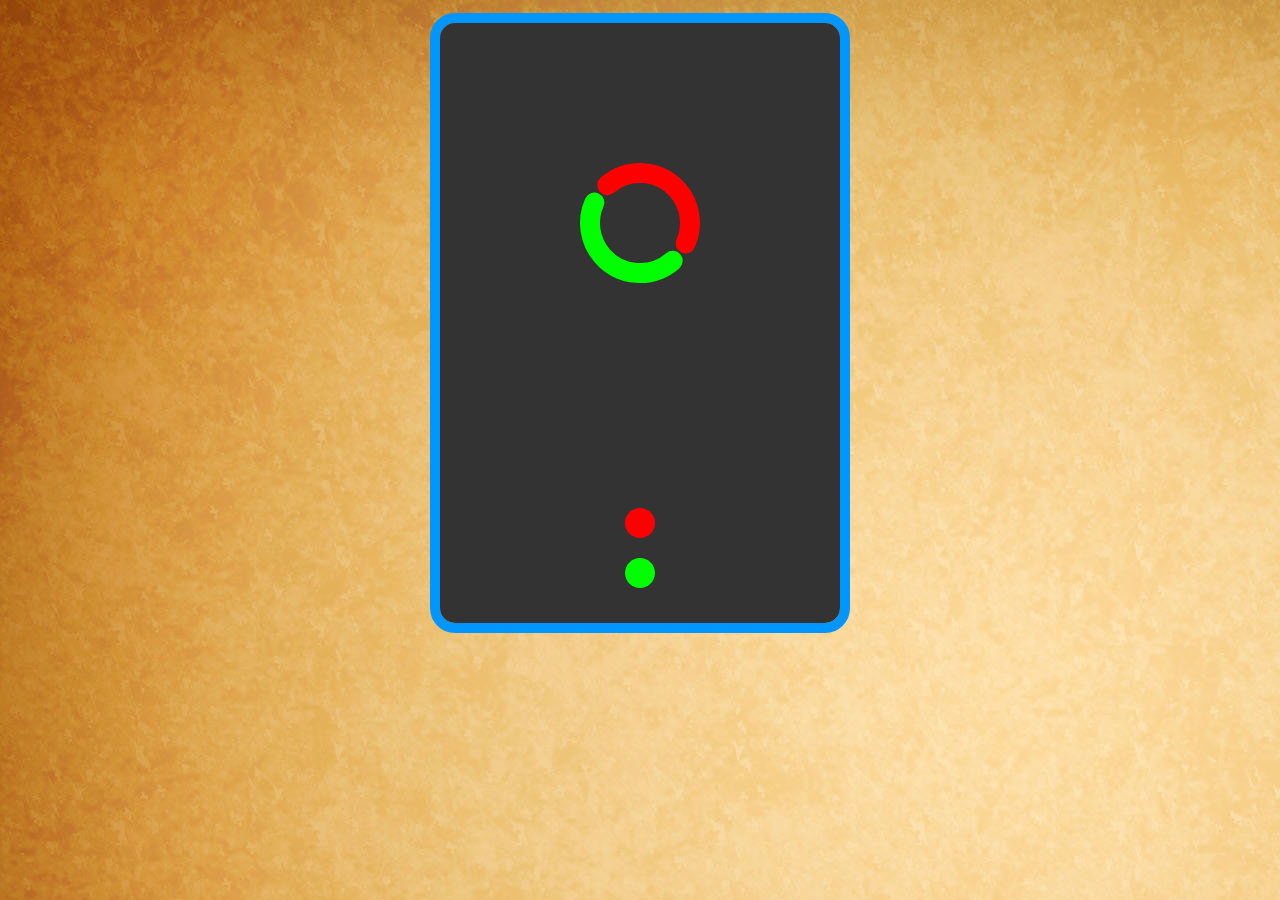
<file: break_circles/index.html>
<html>
<head>
  <meta charset="UTF-8">
  <meta name="viewport" content="width=device-width, initial-scale=1.0">

  <script language="javascript" type="text/javascript" src="libraries/p5.js"></script>
  <!-- uncomment lines below to include extra p5 libraries -->
  <!--<script language="javascript" src="libraries/p5.dom.js"></script>-->
  <!--<script language="javascript" src="libraries/p5.sound.js"></script>-->
  <script language="javascript" type="text/javascript" src="sketch.js"></script>
  <script language="javascript" type="text/javascript" src="arc.js"></script>
  <script language="javascript" type="text/javascript" src="ball.js"></script>
  <!-- this line removes any default padding and style. you might only need one of these values set. -->
  <style> body {background-image: url('back.jpg'); padding-top: 1%;  margin: 0; text-align:center;} canvas {border-radius: 25px;border: 10px solid #0096ff;}</style>
</head>

<body>
</body>
</html>
</file>
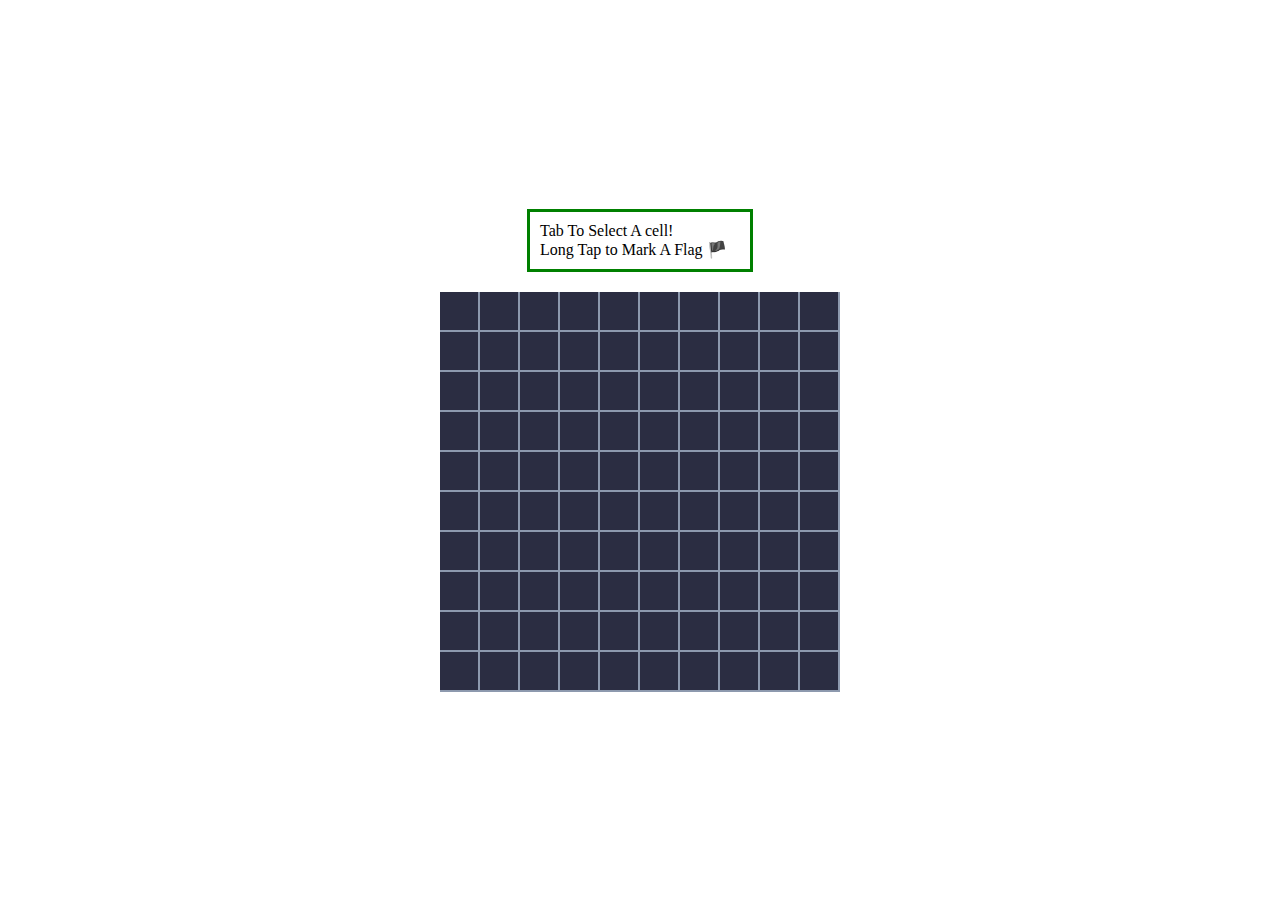
<file: minesweeper/index.html>
<!DOCTYPE html>
<html lang="en">
<head>
  <meta charset="UTF-8">
  <meta name="viewport" content="width=device-width, initial-scale=1.0">
  <title>Mine Sweeper</title>
  <link rel="stylesheet" href="style.css">
</head>
<body>

  <div class="instructions">
    Tab To Select A cell! <br>
    Long Tap to Mark A Flag 🏴
  </div>
  <div class="game-grid">
  </div>
  
  <script src="app.js"></script>
</body>
</html>
</file>
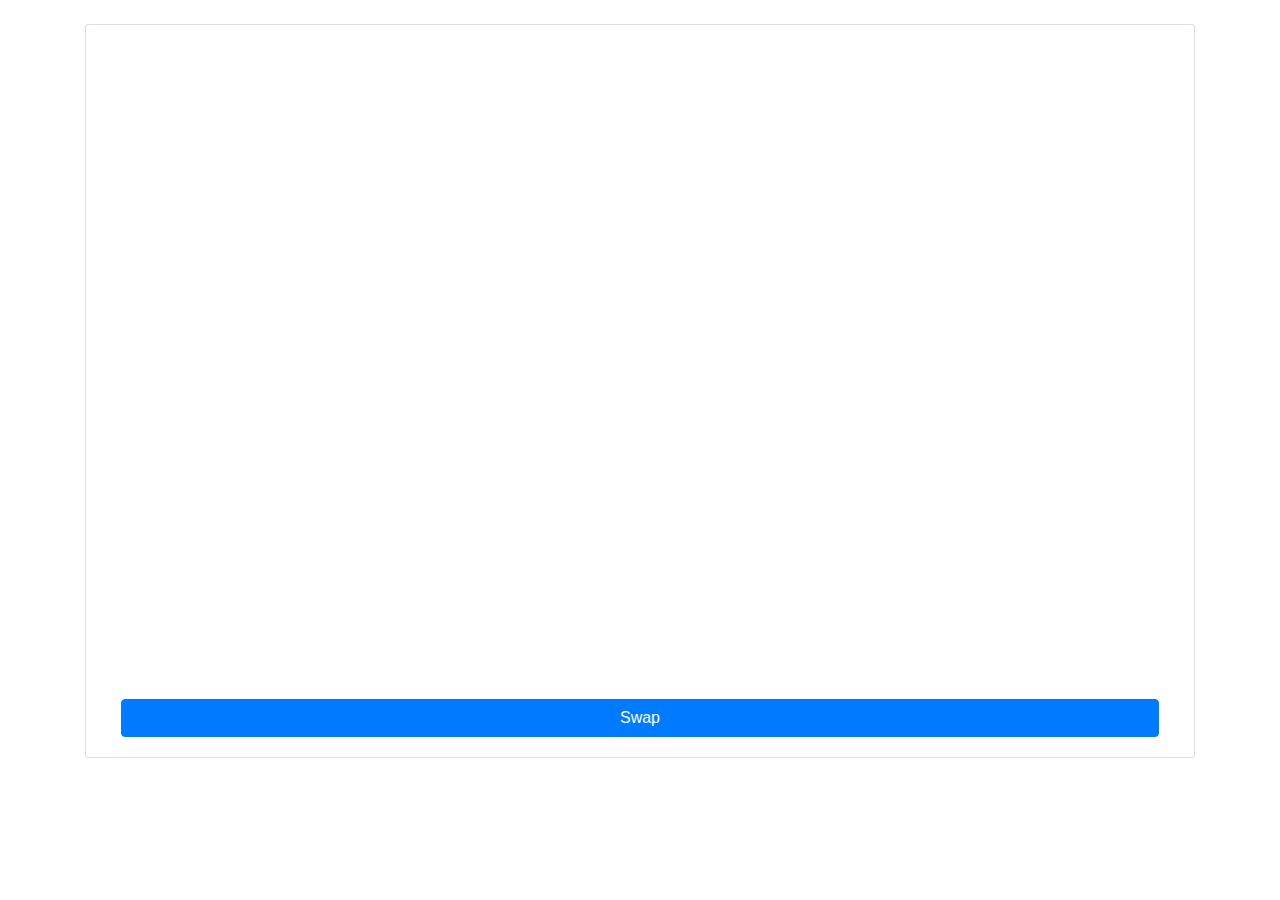
<file: slide_puzzle_game/index.html>
<!DOCTYPE html>
<html lang="en">
<head>
  <meta charset="UTF-8">
  <meta name="viewport" content="width=device-width, initial-scale=1.0">

  <link rel="stylesheet" href="https://maxcdn.bootstrapcdn.com/bootstrap/4.0.0/css/bootstrap.min.css" integrity="sha384-Gn5384xqQ1aoWXA+058RXPxPg6fy4IWvTNh0E263XmFcJlSAwiGgFAW/dAiS6JXm" crossorigin="anonymous">
  <title>Slide puzzle</title>
  <link rel="shortcut icon" href="//www.gravatar.com/avatar/cd12e0cd5afd94037040963c8843ec22?s=20" type="image/x-icon">
</head>
<body>

  <div id="canvas_container" class="container justify-content-center mt-4" >
    <!-- <div class="container justify-content-center mt-4 mb-4">
      <button id="change_grid_button" type="button" class="btn btn-primary btn-lg btn-block">Change Grid</button>
    </div> -->

    <div class="card">
      <div class="card-body">
        <svg id='canvas' class='img-responsive' viewBox="0 0 1200 700">
        </svg>

        <div class="container justify-content-center mt-4">
          <button id="swap_button" type="button" class="btn btn-primary btn-block">Swap</button>
        </div>
      </div>
    </div>
    

    
    
  </div>
  

  <script src="https://code.jquery.com/jquery-3.2.1.slim.min.js" integrity="sha384-KJ3o2DKtIkvYIK3UENzmM7KCkRr/rE9/Qpg6aAZGJwFDMVNA/GpGFF93hXpG5KkN" crossorigin="anonymous"></script>
  <script src="https://cdnjs.cloudflare.com/ajax/libs/popper.js/1.12.9/umd/popper.min.js" integrity="sha384-ApNbgh9B+Y1QKtv3Rn7W3mgPxhU9K/ScQsAP7hUibX39j7fakFPskvXusvfa0b4Q" crossorigin="anonymous"></script>
  <script src="https://maxcdn.bootstrapcdn.com/bootstrap/4.0.0/js/bootstrap.min.js" integrity="sha384-JZR6Spejh4U02d8jOt6vLEHfe/JQGiRRSQQxSfFWpi1MquVdAyjUar5+76PVCmYl" crossorigin="anonymous"></script>
  <script src="lib/snap.svg-min.js"></script>
  <script src="js/main.js"></script>
</body>
</html>
</file>
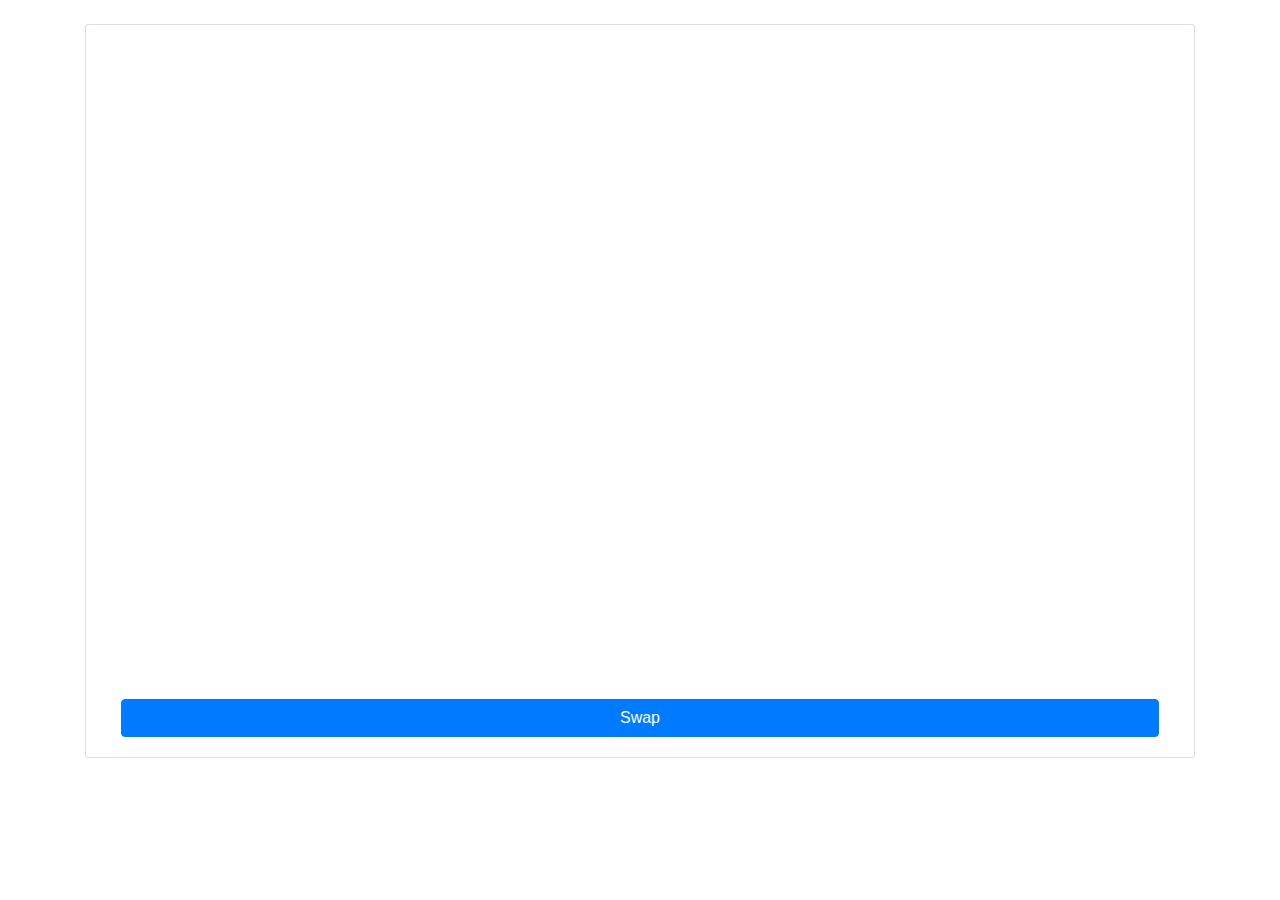
<file: swap_game/index.html>
<!DOCTYPE html>
<html lang="en">
<head>
  <meta charset="UTF-8">
  <meta name="viewport" content="width=device-width, initial-scale=1.0">

  <link rel="stylesheet" href="https://maxcdn.bootstrapcdn.com/bootstrap/4.0.0/css/bootstrap.min.css" integrity="sha384-Gn5384xqQ1aoWXA+058RXPxPg6fy4IWvTNh0E263XmFcJlSAwiGgFAW/dAiS6JXm" crossorigin="anonymous">
  <title>Swap Game</title>
  <link rel="shortcut icon" href="//www.gravatar.com/avatar/cd12e0cd5afd94037040963c8843ec22?s=20" type="image/x-icon">
</head>
<body>

  <div id="canvas_container" class="container justify-content-center mt-4" >
    <!-- <div class="container justify-content-center mt-4 mb-4">
      <button id="change_grid_button" type="button" class="btn btn-primary btn-lg btn-block">Change Grid</button>
    </div> -->

    <div class="card">
      <div class="card-body">
        <svg id='canvas' class='img-responsive' viewBox="0 0 1200 700">
        </svg>

        <div class="container justify-content-center mt-4">
          <button id="swap_button" type="button" class="btn btn-primary btn-block">Swap</button>
        </div>
      </div>
    </div>
    

    
    
  </div>
  

  <script src="https://code.jquery.com/jquery-3.2.1.slim.min.js" integrity="sha384-KJ3o2DKtIkvYIK3UENzmM7KCkRr/rE9/Qpg6aAZGJwFDMVNA/GpGFF93hXpG5KkN" crossorigin="anonymous"></script>
  <script src="https://cdnjs.cloudflare.com/ajax/libs/popper.js/1.12.9/umd/popper.min.js" integrity="sha384-ApNbgh9B+Y1QKtv3Rn7W3mgPxhU9K/ScQsAP7hUibX39j7fakFPskvXusvfa0b4Q" crossorigin="anonymous"></script>
  <script src="https://maxcdn.bootstrapcdn.com/bootstrap/4.0.0/js/bootstrap.min.js" integrity="sha384-JZR6Spejh4U02d8jOt6vLEHfe/JQGiRRSQQxSfFWpi1MquVdAyjUar5+76PVCmYl" crossorigin="anonymous"></script>
  <script src="lib/snap.svg-min.js"></script>
  <script src="js/main.js"></script>
</body>
</html>
</file>
<file: minesweeper/style.css>
html, body {
  height: 100%;
}

html {
  display: table;
  margin: auto;
}

body {
  display: table-cell;
  vertical-align: middle;
  
}

.instructions{
  margin: auto;
  margin-bottom: 20px;
  width: 50%;
  border: 3px solid green;
  padding: 10px;
}

.game-grid {
  width: 400px;
  height: 400px;
  display: flex;
  flex-wrap: wrap;
  background-color: #2b2d42;
}

.game-grid .cell {
  display: flex;
  width: 38px;
  height: 38px;
  justify-content: center;
  align-items: center;
}

.game-grid .outer-cell{
  border: #8d99ae;
  width: 40px;
  height: 40px;
  justify-content: center;
  align-items: center;
  background-color: #8d99ae;
}

.game-grid .b{
  background-color: #2b2d42;
  /* background-color: azure; */
}

.game-grid .v{
  background-color:  #2b2d42;
}

.game-grid .checked{
  background-color:#8d99ae;
}
</file>
